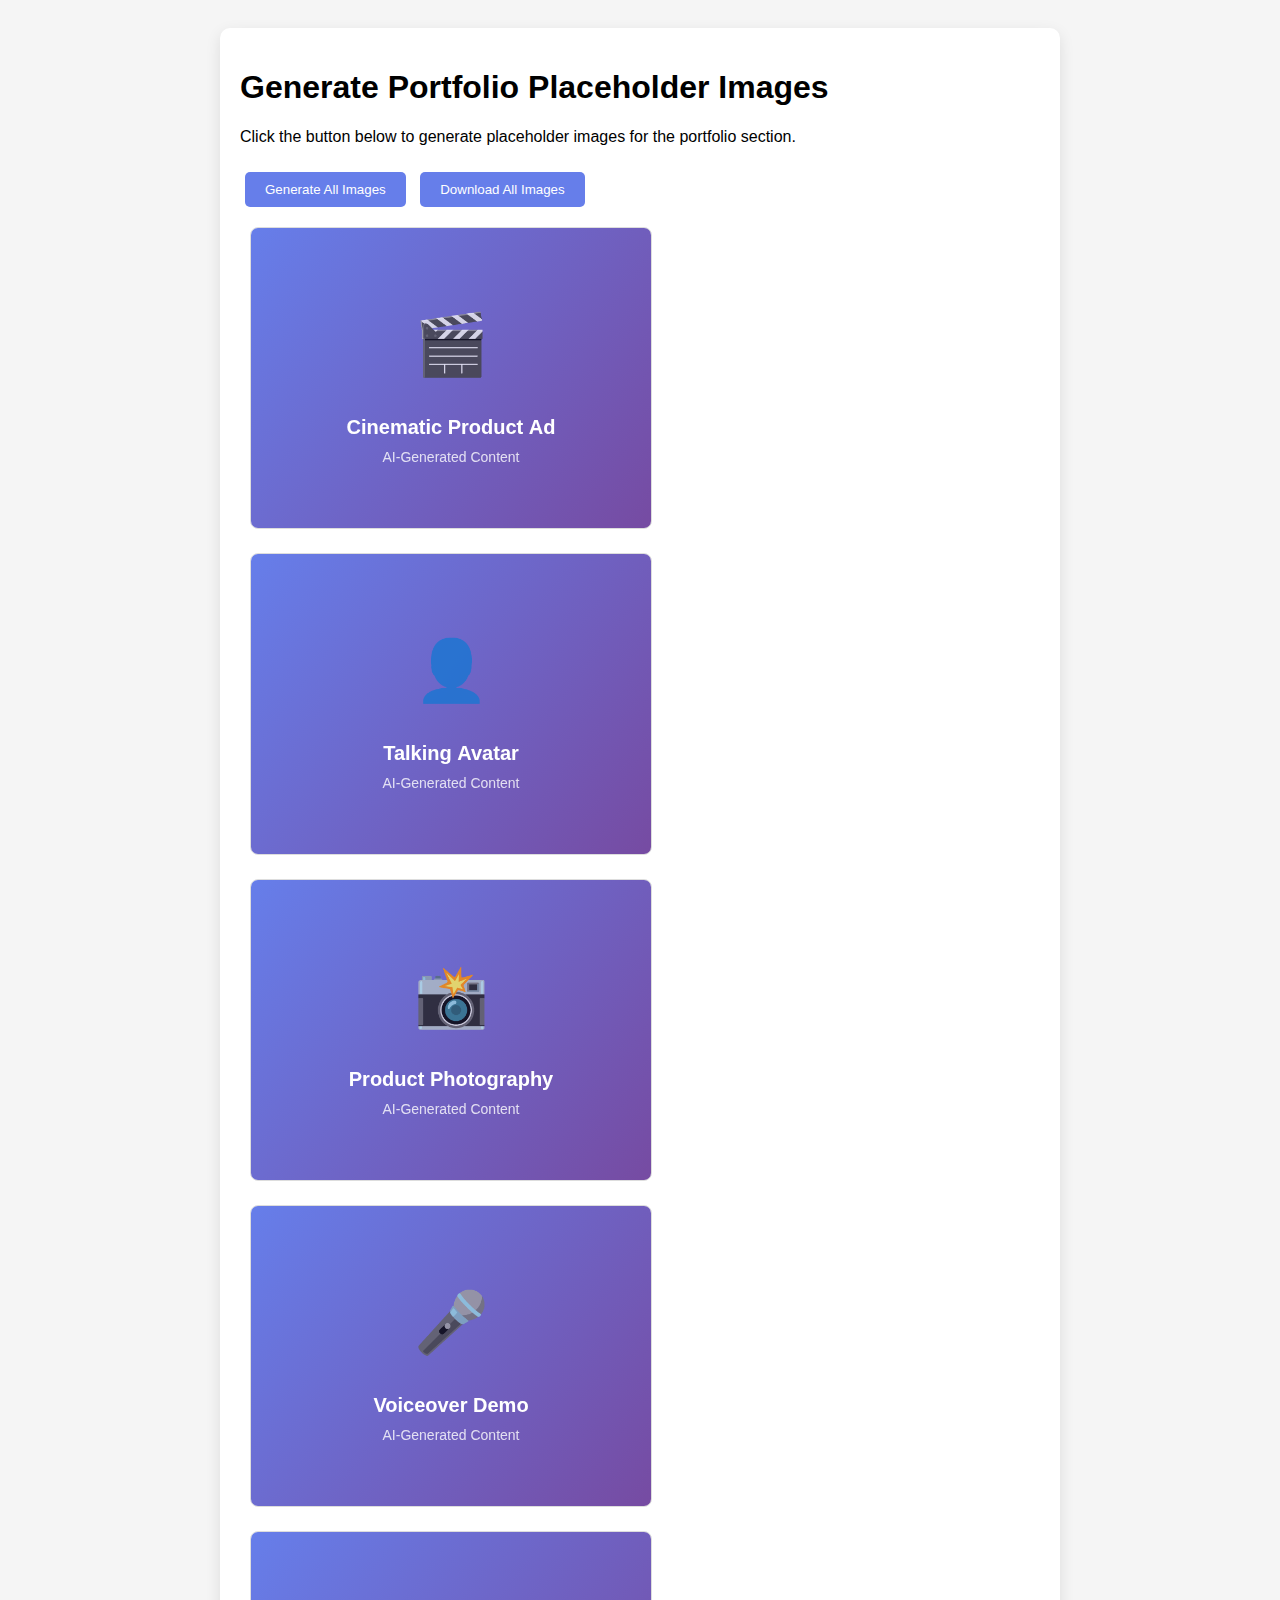
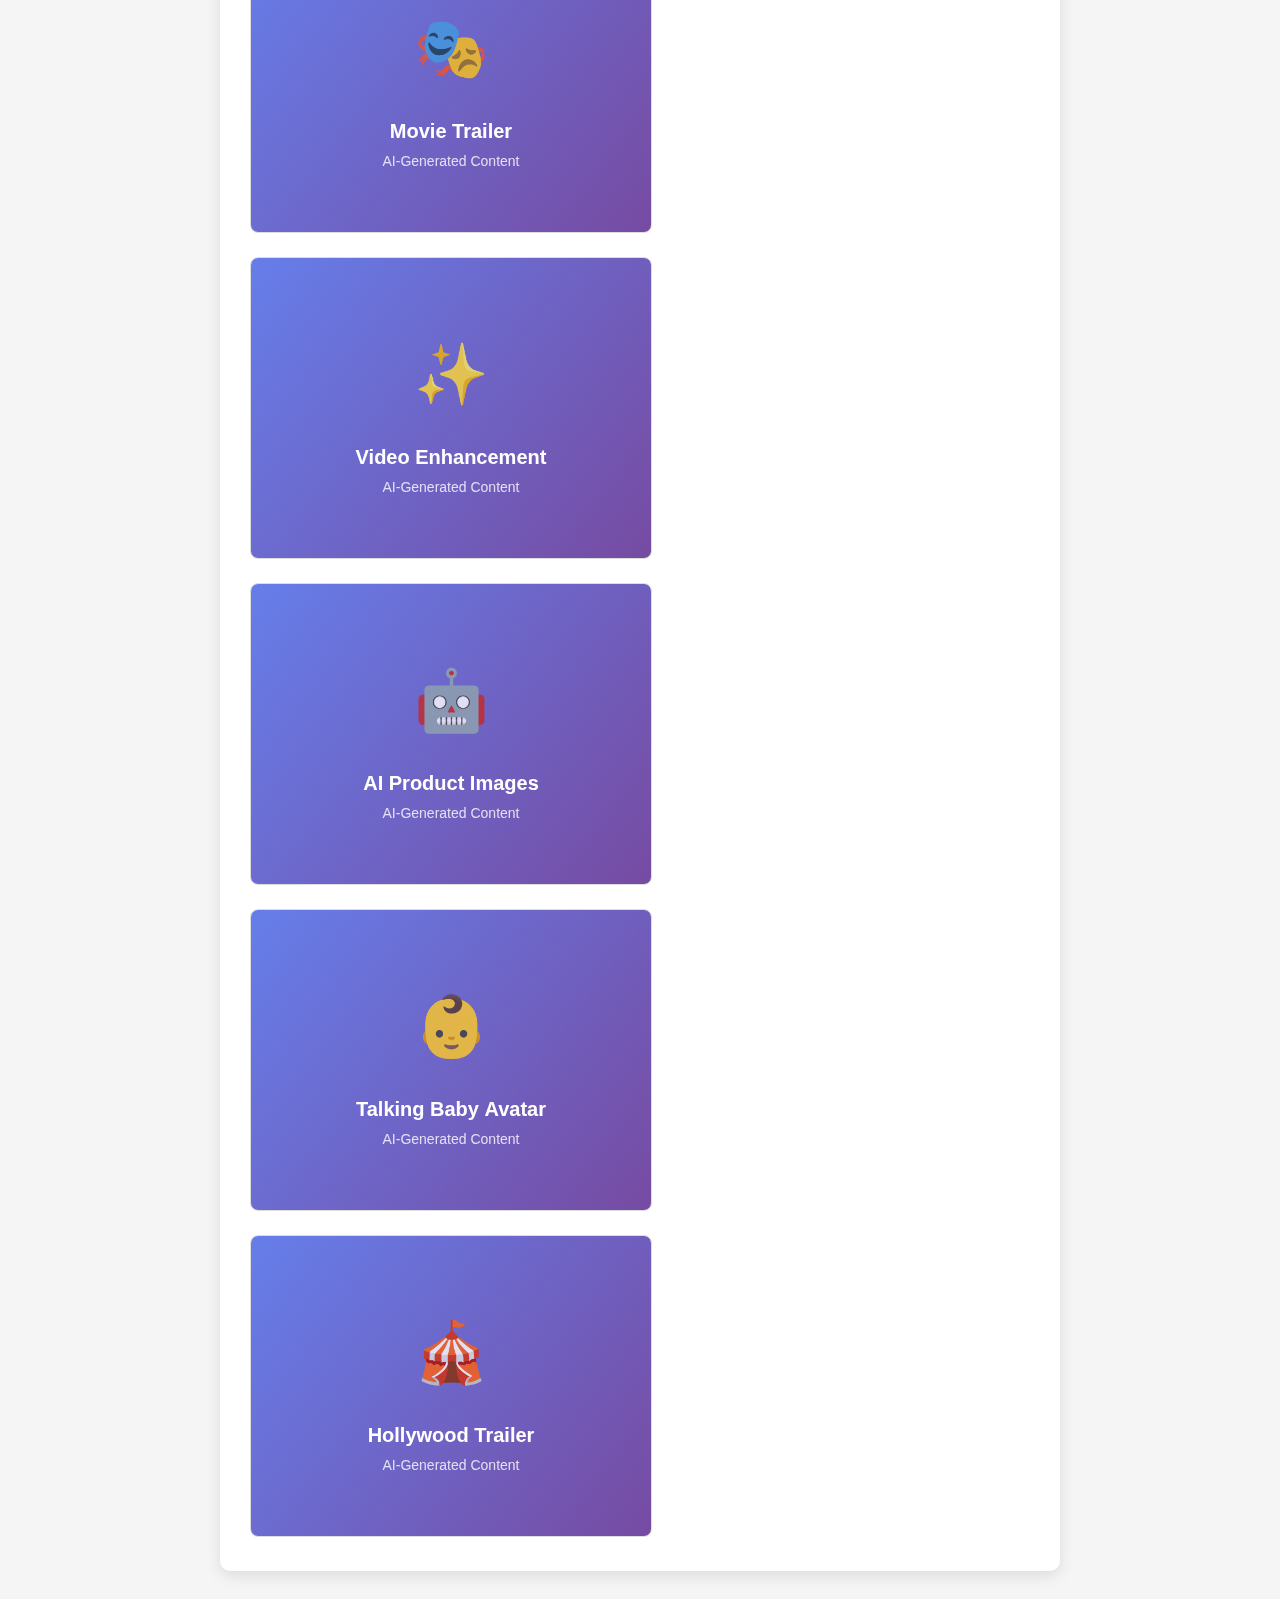
<file: generate-placeholders.html>
<!DOCTYPE html>
<html lang="en">
<head>
    <meta charset="UTF-8">
    <meta name="viewport" content="width=device-width, initial-scale=1.0">
    <title>Generate Placeholder Images</title>
    <style>
        body {
            font-family: Arial, sans-serif;
            padding: 20px;
            background: #f5f5f5;
        }
        .container {
            max-width: 800px;
            margin: 0 auto;
            background: white;
            padding: 20px;
            border-radius: 10px;
            box-shadow: 0 5px 15px rgba(0,0,0,0.1);
        }
        canvas {
            border: 1px solid #ddd;
            margin: 10px;
            border-radius: 8px;
        }
        button {
            background: #667eea;
            color: white;
            border: none;
            padding: 10px 20px;
            border-radius: 5px;
            cursor: pointer;
            margin: 10px 5px;
        }
        button:hover {
            background: #764ba2;
        }
    </style>
</head>
<body>
    <div class="container">
        <h1>Generate Portfolio Placeholder Images</h1>
        <p>Click the button below to generate placeholder images for the portfolio section.</p>
        <button onclick="generateAllImages()">Generate All Images</button>
        <button onclick="downloadAllImages()">Download All Images</button>
        <div id="canvas-container"></div>
    </div>

    <script>
        const portfolioItems = [
            { name: 'portfolio-1', title: 'Cinematic Product Ad', icon: '🎬' },
            { name: 'portfolio-2', title: 'Talking Avatar', icon: '👤' },
            { name: 'portfolio-3', title: 'Product Photography', icon: '📸' },
            { name: 'portfolio-4', title: 'Voiceover Demo', icon: '🎤' },
            { name: 'portfolio-5', title: 'Movie Trailer', icon: '🎭' },
            { name: 'portfolio-6', title: 'Video Enhancement', icon: '✨' },
            { name: 'portfolio-7', title: 'AI Product Images', icon: '🤖' },
            { name: 'portfolio-8', title: 'Talking Baby Avatar', icon: '👶' },
            { name: 'portfolio-9', title: 'Hollywood Trailer', icon: '🎪' }
        ];

        function generateImage(item) {
            const canvas = document.createElement('canvas');
            canvas.width = 400;
            canvas.height = 300;
            canvas.id = item.name;
            
            const ctx = canvas.getContext('2d');
            
            // Create gradient background
            const gradient = ctx.createLinearGradient(0, 0, 400, 300);
            gradient.addColorStop(0, '#667eea');
            gradient.addColorStop(1, '#764ba2');
            
            ctx.fillStyle = gradient;
            ctx.fillRect(0, 0, 400, 300);
            
            // Add icon
            ctx.font = '60px Arial';
            ctx.fillStyle = 'rgba(255, 255, 255, 0.8)';
            ctx.textAlign = 'center';
            ctx.textBaseline = 'middle';
            ctx.fillText(item.icon, 200, 120);
            
            // Add title
            ctx.font = 'bold 20px Arial';
            ctx.fillStyle = 'white';
            ctx.fillText(item.title, 200, 200);
            
            // Add subtitle
            ctx.font = '14px Arial';
            ctx.fillStyle = 'rgba(255, 255, 255, 0.8)';
            ctx.fillText('AI-Generated Content', 200, 230);
            
            return canvas;
        }

        function generateAllImages() {
            const container = document.getElementById('canvas-container');
            container.innerHTML = '';
            
            portfolioItems.forEach(item => {
                const canvas = generateImage(item);
                container.appendChild(canvas);
            });
        }

        function downloadAllImages() {
            portfolioItems.forEach(item => {
                const canvas = document.getElementById(item.name);
                if (canvas) {
                    const link = document.createElement('a');
                    link.download = `${item.name}.jpg`;
                    link.href = canvas.toDataURL('image/jpeg', 0.8);
                    link.click();
                }
            });
        }

        // Generate images on page load
        window.onload = generateAllImages;
    </script>
</body>
</html>
</file>
